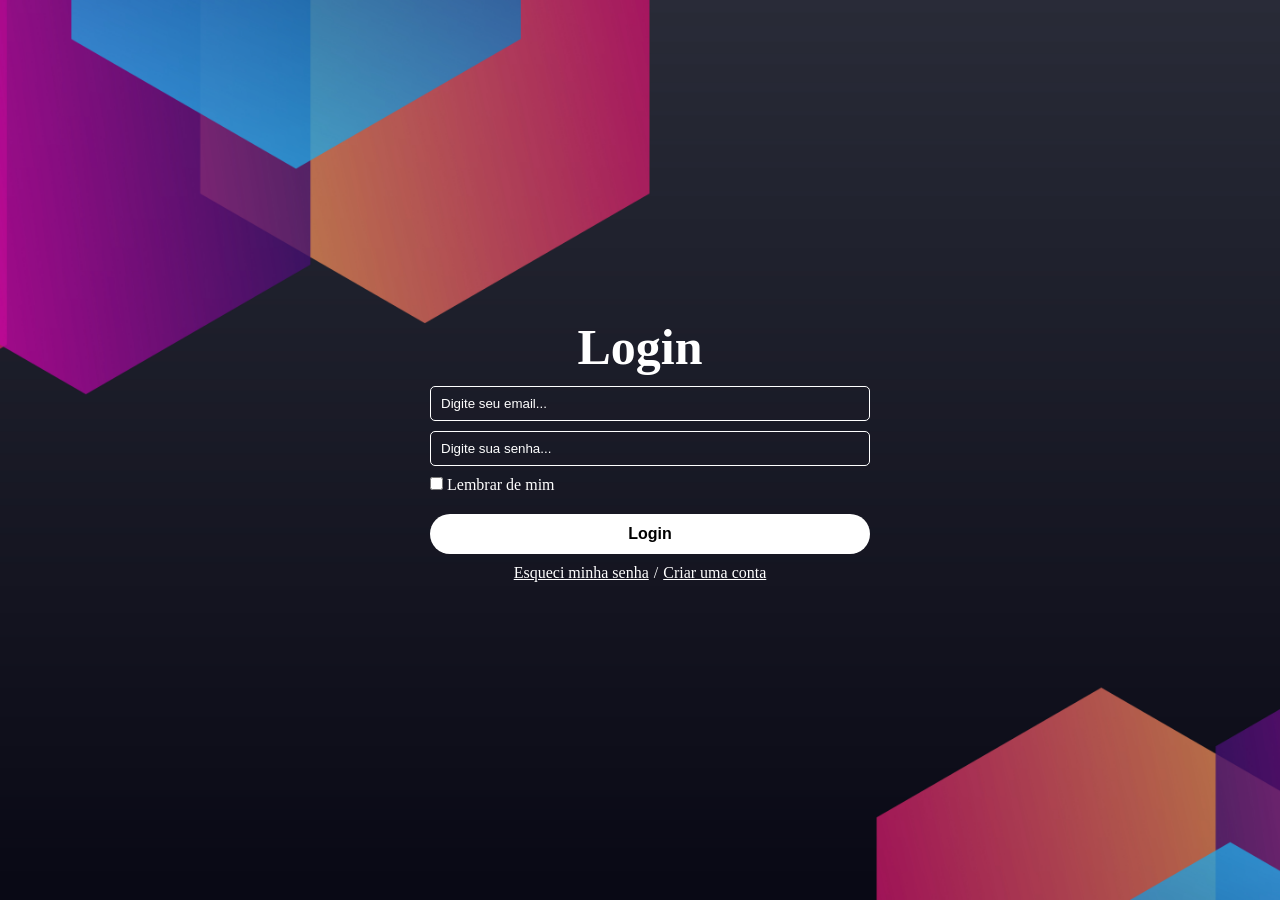
<file: banco financeiro/index.html>
<!DOCTYPE html>
<html lang="pt-br">
<head>
    <meta charset="UTF-8">
    <meta name="viewport" content="width=device-width, initial-scale=1.0">
    <title>Document</title>
    <link rel="stylesheet" href="./index.css">
    
</head>
<body>
    <form class="container" id="input">
        <h1>Login</h1>
        <div class="login">
            <input type="email" id="email" name="email" placeholder="Digite seu email...">
        </div>
        <div class="login">
            <input type="password" id="senha" name="senha" placeholder="Digite sua senha... ">
        </div>
        <div class="lembrar">
            <input type="checkbox" name="lembrar">
            <label for="lembrar">Lembrar de mim</label>
        </div>
        <p id="msg"></p>
        <div >
            <button type="submit"class="entrar">Login</button>
        </div>
        <div class="opçoes">
            <div class="esqueci">
                <p><a href="senha.html">Esqueci minha senha</a></p>

            </div>
            <p id="msg">/</p>
            <div class="nova">
                <p><a href="criar.html">Criar uma conta</a></p>

            </div>
        </div>

    </form>
    <script src="./index.js"></script>
</body>
</html>
</file>
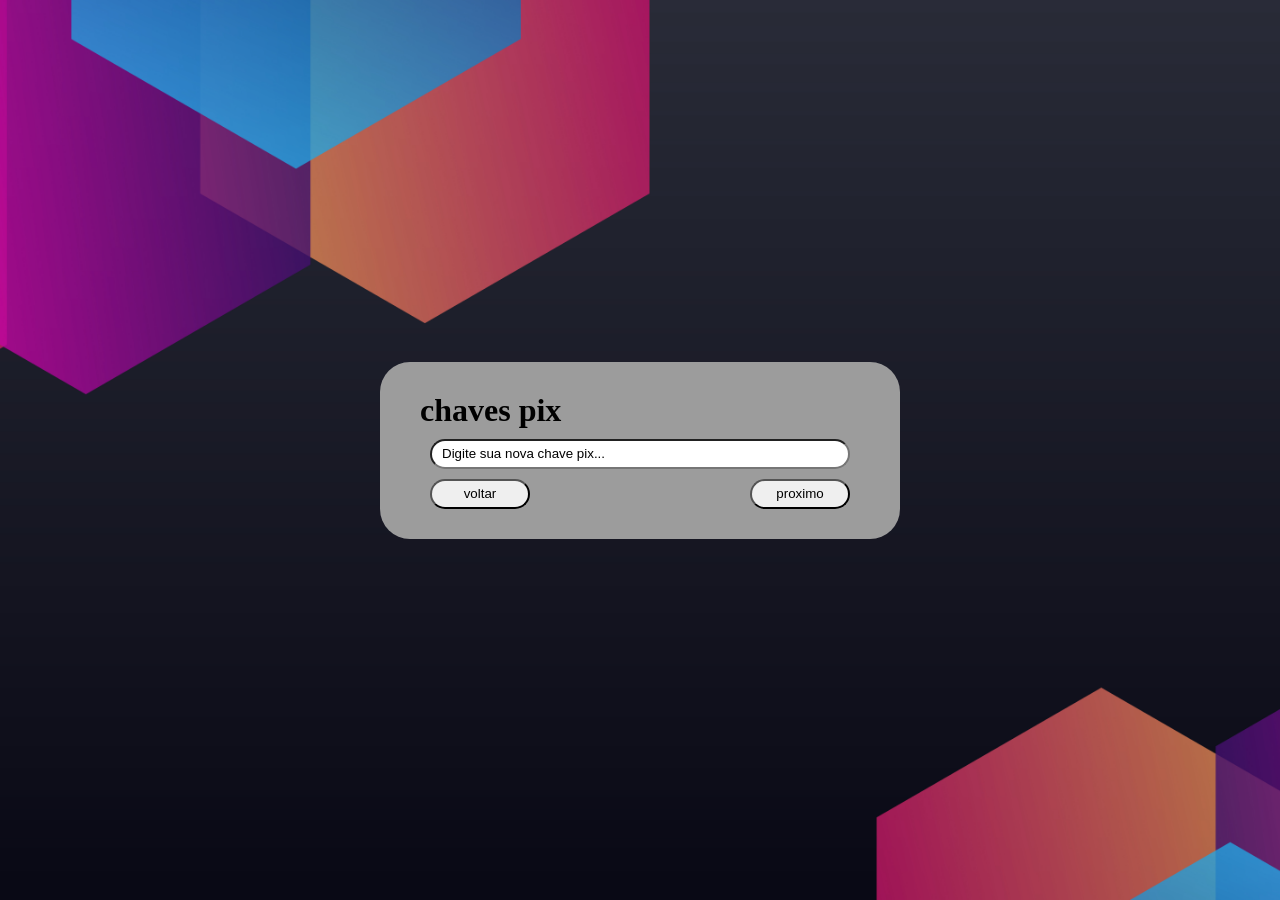
<file: banco financeiro/chaves_pix.html>
<!DOCTYPE html>
<html lang="en">
<head>
    <meta charset="UTF-8">
    <meta name="viewport" content="width=device-width, initial-scale=1.0">
    <title>Document</title>
    <link rel="stylesheet" href="chaves_pix.css">
</head>
<body>
    <div class="main">
        <h1>chaves pix</h1>
        <div class="input">
            <input placeholder="Digite sua nova chave pix..." type="text">
        </div>
        <div class="buttons">
            <div class="voltar">
                <button>voltar</button>
            </div>
            <div class="proximo">
                <button type="submit" id="proximo">proximo</button>
            </div>
            
        </div>    
    </div>
    <script src="chaves_pix.js"></script>
</body>
</html>
</file>
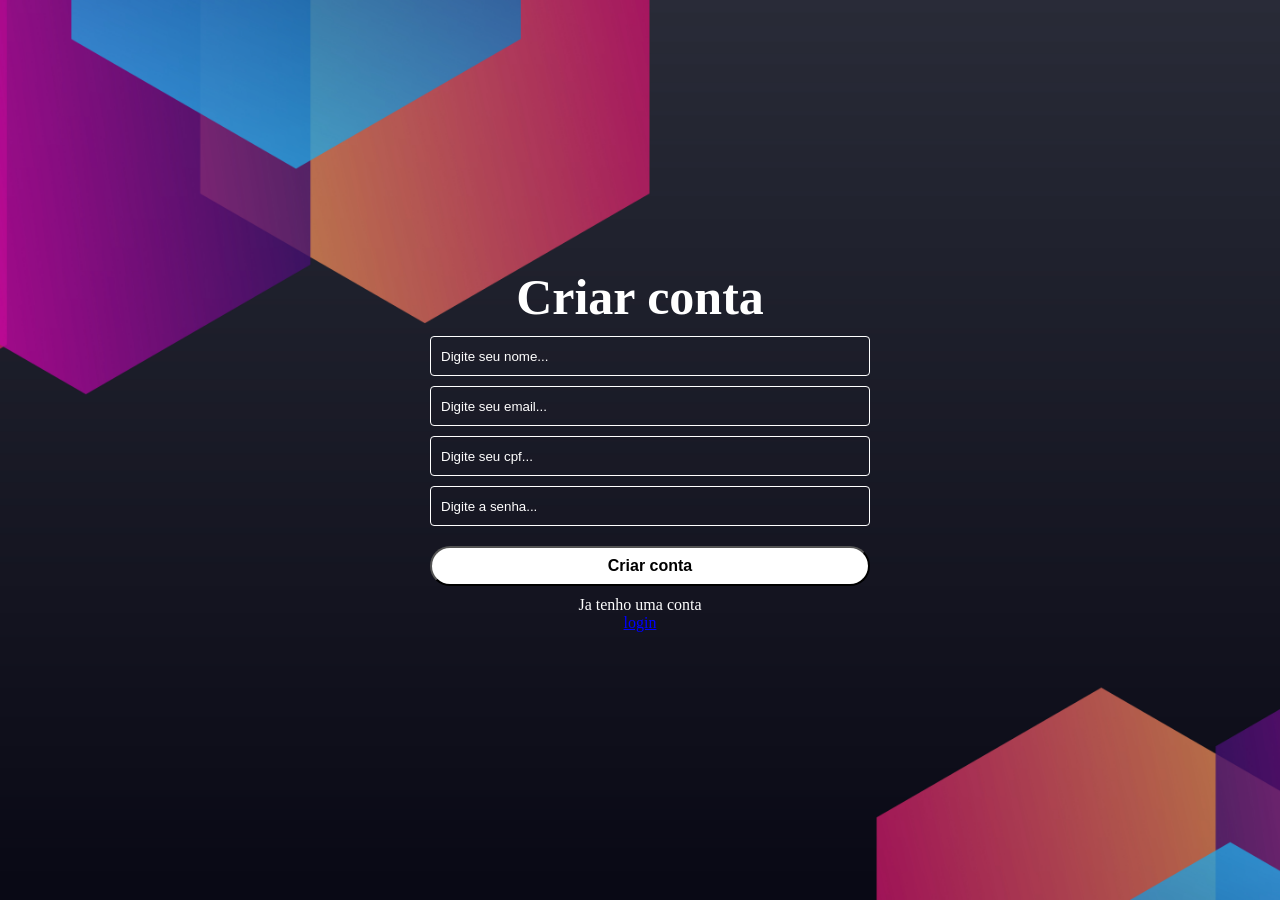
<file: banco financeiro/criar.html>
<!DOCTYPE html>
<html lang="en">
<head>
    <meta charset="UTF-8">
    <meta name="viewport" content="width=device-width, initial-scale=1.0">
    <title>Criar conta</title>
    <link rel="stylesheet" href="./criar.css">
    
</head>
<body>
    <main class="main">
        <h1>Criar conta</h1>
        <form id="dados">
            <div class="criar">
                <input id="nome" name="nome" placeholder="Digite seu nome...">
            </div>
            <div class="criar">
                <input type="email" id="email" name="email" placeholder="Digite seu email...">
            </div>
            <div class="criar">
                <input  id="cpf" name="cpf" placeholder="Digite seu cpf...">
            </div>
            <div class="criar">
                <input type="password" id="senha" name="senha" placeholder="Digite a senha...">
            </div>
            <div>
                <button type="submit" class="entrar">Criar conta</button>
            </div>
            <p id="msg"></p>
        </form>
        <p>Ja tenho uma conta</p>
        <div class="login">
            <p><a href="./index.html">login</a></p>

        </div>
    </main>
    <script src="criar.js"></script>
</body>
</html>
</file>
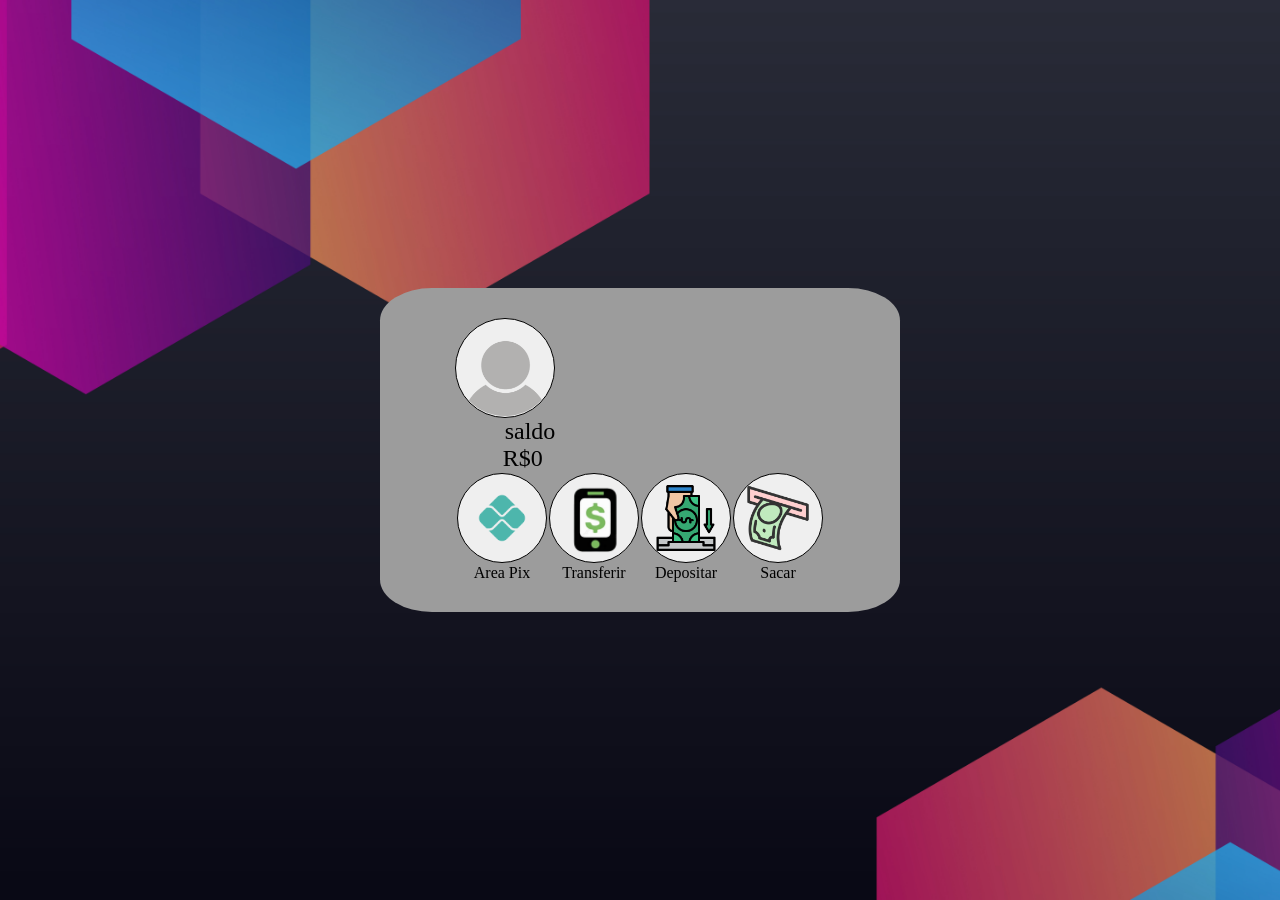
<file: banco financeiro/inicio.html>
<!DOCTYPE html>
<html lang="en">
<head>
    <meta charset="UTF-8">
    <meta name="viewport" content="width=device-width, initial-scale=1.0">
    <title>Document</title>
    <link rel="stylesheet" href="inicio.css">
    <meta name="viewport" content="width=device-width, initial-scale=1.0">
</head>
<body>
    <main class="conteiner">
        <div class="perfil">
            <button id="perfil" type="submit"><img src="./img/pngwing.com.png" alt="imagem do kid"></button>
            <label id="nome"></label>
        </div>

        <div class="saldo">
            <p>saldo</p>
            <p id="dinheiro">R$0</p>

        </div>

        <div class="buttons">

            <div class="pix">
                <button id="pix" type="submit"><img src="./img/foto_pix.png"  ></button>
                <p for="pix">Area Pix</p>
            </div>

            <div class="transferir">
                <button id="transferir" type="submit "><img src="./img/pngtree-mobile-payment-app-icon-digital-wallet-money-transfer-design-vector-png-image_18321662-removebg-preview.png"></button>
                <p for="transferir">Transferir</p>
            </div>

            <div class="depositar">
                <button id="depositar"><img src="./img/4221600.png" alt=""></button>
                <p for="depositar">Depositar</p>
            </div>

            <div class="sacar">
                <button id="sacar"><img src="./img/ae110700c75dee2112cb276b150d79e2-dinheiro-retirar.webp" alt=""></button>
                <p for="sacar">Sacar</p>
            </div>

        </div>
        
    </main>
    <script src="inicio.js"></script>
</body>
</html>
</file>
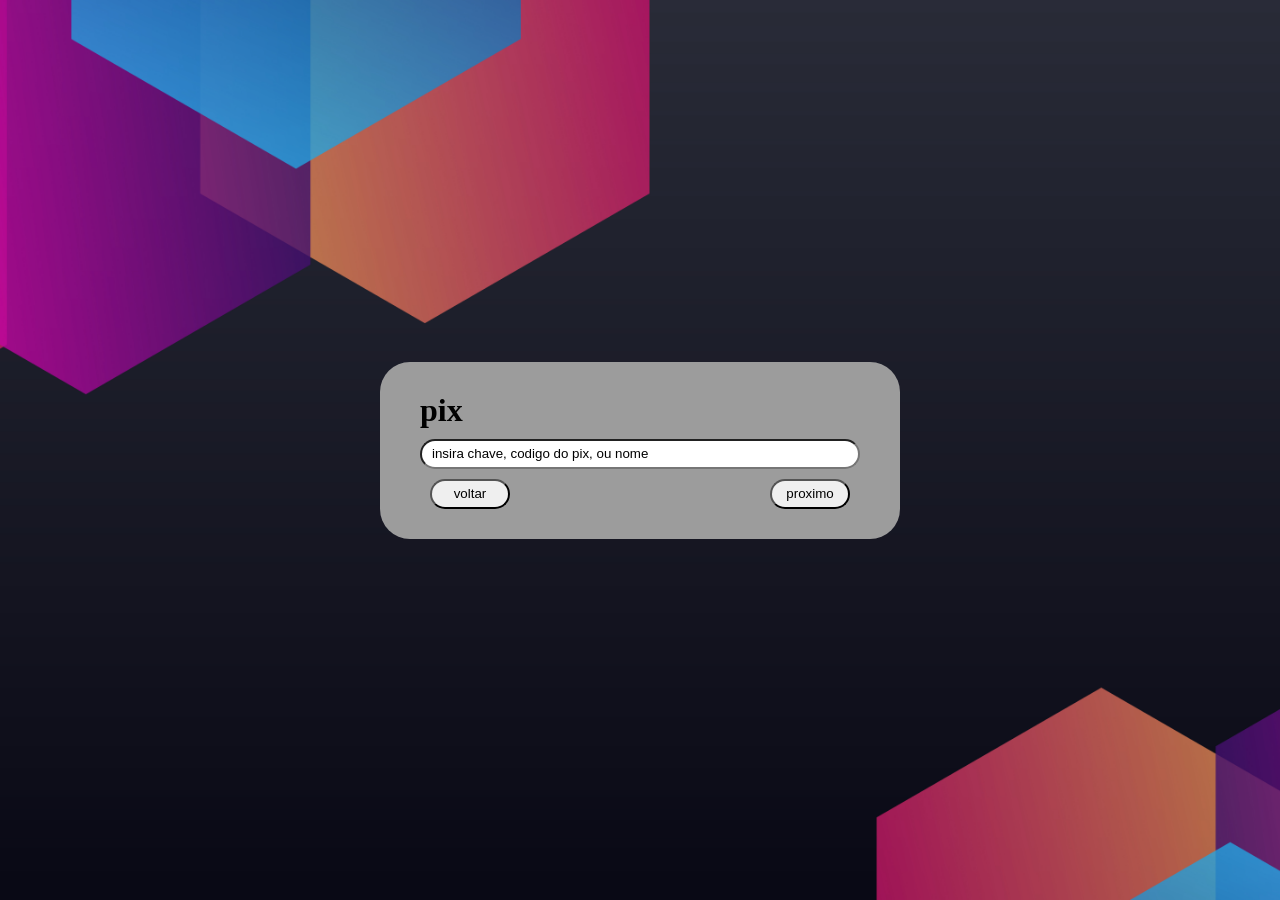
<file: banco financeiro/pix.html>
<!DOCTYPE html>
<html lang="en">
<head>
    <meta charset="UTF-8">
    <meta name="viewport" content="width=device-width, initial-scale=1.0">
    <title>Document</title>
    <link rel="stylesheet" href="pix.css">
</head>
<body>
    <div class="main">
        <h1>pix</h1>
        <input id="insert" type="text" placeholder="insira chave, codigo do pix, ou nome">
        <div class="buttons">
            <div class="voltar">
                <button id="voltar" type="submit">voltar</button>
            </div>
            <div class="proximo">
                <button type="submit">proximo</button>
            </div>
        </div>

    </div>
    

    <script src="pix.js"></script>
</body>
</html>
</file>
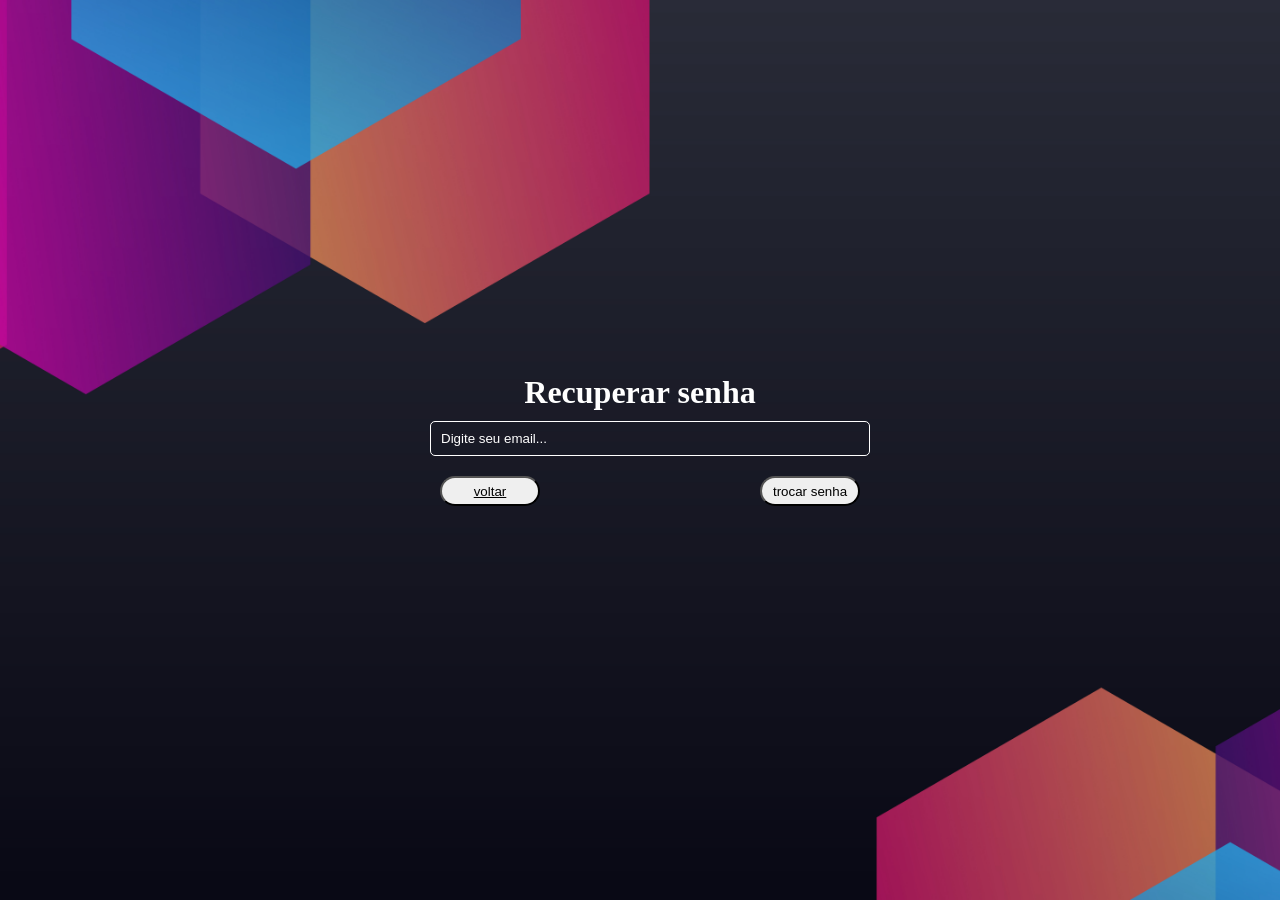
<file: banco financeiro/senha.html>
<!DOCTYPE html>
<html lang="en">
<head>
    <meta charset="UTF-8">
    <meta name="viewport" content="width=device-width, initial-scale=1.0">
    <title>Document</title>
    <link rel="stylesheet" href="senha.css">
</head>
<body>
    <main class="main">
        <h1>Recuperar senha</h1>
        <div class="email">
            <input type="email" placeholder="Digite seu email...">
        </div>
        <div class="botoes">
            <div class="voltar">
            
                <button type="submit"><a href="index.html">voltar</a></button>

            
            </div>
            <div class="trocar">
                <button type="submit">trocar senha</button>
            </div>
        </div>
    </main>
</body>
</html>
</file>
<file: banco financeiro/index.css>
*{
    padding: 0;
    margin: 0;
    box-sizing: border-box;

}
body{
    display: flex;
    min-height: 100vh;
    align-items: center;
    justify-content: center;
    background-image: url(./img/859b34ec-a208-45b3-ab28-bd01950e046e.jpg);
    background-size: cover;
    background-position: center;
}
.container{
    width: 520px;
    color: white;
    padding: 30px 40px;
}
.container h1{
    font-size: 50px;
    text-align: center;
}
.login{
    margin: 10px;
    width: 100%;
    
}

.login input{
    position: relative;
    border-radius: 5px;
    width: 100%;
    height: 35px;
    border: 1px white solid;
    outline: none;
    background-color: transparent;
    color: white;
    padding: 10px;
}
.login input::placeholder{
    color: white;
}

.entrar{
    margin: 10px;
    width: 100%;
    height: 40px;
    background-color: white;
    border: none;
    border-radius: 40px;
    font-size: 16px;
    font-weight: 600;
    cursor: pointer;
}
.opçoes{
    display: flex;
    justify-content: center;
}
.esqueci{
    margin-right: 5px;
}
.nova{
    margin-left: 5px;
}

.esqueci a{
    color: white;
}
.nova a{
    color: white;
}
.lembrar{
    margin: 10px;
}
#msg{
    
    text-align: center;
}
</file>
<file: banco financeiro/chaves_pix.css>
*{
    margin: 0;
    padding: 0;
    box-sizing: border-box;
}
body{
    background-image: url(./img/859b34ec-a208-45b3-ab28-bd01950e046e.jpg);
    background-position: center;
    background-size: cover;
    min-height: 100vh;
    display: flex;
    align-items: center;
    justify-content: center;
    
}
.main{
    display: flex;
    flex-direction: column;
    border-radius: 30px;
    padding: 30px 40px;
    width: 520px;
    background-color: rgb(156, 156, 156);
}
.input input::placeholder{
    color: black;
    
}
.input{
    padding: 10px;
    display: flex;
    justify-content: center;
    
    
    
    
}
.input input{
    padding: 10px;
    height: 30px;
    width: 100%;
    border-radius: 50px;
}
.buttons{
    display: flex;
}
.voltar{
    display: flex;
    
    width: 50%;

}
.voltar button{
    margin-left: 10px;
}
.proximo button{
    margin-right: 10px;
}
.proximo button, .voltar button{
    border-radius: 20px;
    height: 30px;
    width: 100px;
}
.proximo{
    width: 50%;
    display: flex;
    justify-content: end;
    
}
</file>
<file: banco financeiro/criar.css>
*{
    padding: 0;
    margin: 0;
    box-sizing: border-box;
}

body{
    display: flex;
    min-height: 100vh;
    align-items: center;
    justify-content: center;
    background-image: url(img/859b34ec-a208-45b3-ab28-bd01950e046e.jpg);
    background-position: center;
    background-size: cover;
}
.main{
    width: 520px;
    border-radius: 5px;
    color: white;
    padding: 30px 40px;
}
.main h1{
    text-align: center;
    font-size: 50px;
}
.criar{
    width: 100%;
    margin: 10px;
    
}
.criar input{
    width: 100%;
    height: 40px;
    border: 1px solid white;
    border-radius: 4px;
    background-color: transparent;
    color: white;
    padding: 10px;
}
.criar input::placeholder{
    color: white;
    margin: 10px;
    

}
.entrar{
    width: 100%;
    background-color: white;
    margin: 10px;
    height: 40px;
    border-radius: 40px;
    font-weight: 600;
    cursor: pointer;
    font-size: 16px;

}
.main p{
    text-align: center;
}
.main a{
    color: blue;
}
</file>
<file: banco financeiro/inicio.css>
*{
    padding: 0;
    margin: 0;
    box-sizing: border-box;
}
body{
    display: flex;
    min-height: 100vh;
    align-items: center;
    justify-content: center;
    background-image: url(./img/859b34ec-a208-45b3-ab28-bd01950e046e.jpg);
    background-position: center;
    background-size: cover;
    
}
.conteiner{
    min-width: 20px;
    width: 90%;
    max-width: 520px;
    background-color: rgb(156, 156, 156);
    border-radius: 10%;
    padding: 30PX 40PX;
    
}
/*area saldo*/
.saldo{
    width: 50%;
    text-align: center;
    font-size: x-large;
}
.saldo #dinheiro{
    margin-right: 1.6vh;
}
.perfil{
    display: flex;
    align-items: center;
    padding-left: 35px;
    
}
.perfil img{
    
    min-height: 30px;
    min-width: 30px;

    width: 99%;
    height: 99%;

    max-height: 110px;
    max-width: 110px;
   
    border-radius: 100%;
    
}
.perfil button{
    
    border-radius: 100%;
    cursor: pointer;
    width: 100px;
    height: 100px;
    border: 1px solid black;
}
.perfil label{
    color: rgb(0, 0, 0);
    font-size: 2.5rem;
    
}
/* area botoes*/
.buttons{
    display: flex;
    justify-content: center;
    flex-wrap: wrap;   
}



.pix button, .transferir button, .buttons button, .sacar button{
    
    display: flex;
    align-items: center;
    justify-content: center;

    min-height: 3px;
    min-width: 3px;

    height: 100px;
    width: 100px;

    max-height: 90px;
    max-width: 90px;

    border-radius: 100%;
    cursor: pointer;
    margin: 1PX;
    border: 1px solid black;
    

}
/* area pix*/
.pix{
    position: relative;
}

.pix img{

    height: 50px;
    width: auto;
}
.pix p, .depositar p, .transferir p, .sacar p{
    color: rgb(0, 0, 0);
    width: 100%;
    display: flex;
    justify-content: center;
}

/* area transferir*/

.transferir img{
    height: 120px;
    width: auto;
    
}

/* area depositar*/

.depositar img{
    height: 70px;
    width: auto;
}
/* area sacar*/

.sacar img{
    height: 70px;
    width: auto;
}
</file>
<file: banco financeiro/pix.css>
*{
    margin: 0;
    padding: 0;
    box-sizing: border-box;
}
body{
    min-height: 100vh;
    background-image: url(./img/859b34ec-a208-45b3-ab28-bd01950e046e.jpg);
    background-position: center;
    background-size: cover;
    display: flex;
    align-items: center;
    justify-content: center;
}
.main h1{
    margin-bottom: 10px;
}

.main{
    
    width: 520px;
    background-color: rgb(156, 156, 156);
    border-radius: 30px;
    padding: 30px 40px;
}
#insert{
    
    width: 100%;
    height: 30px;
    border-radius: 30px;
    
}

.main input::placeholder{
    
    padding-left:10px;
    color: black;
}

.buttons{
    
    width: 100%;
    display: flex;
    flex-wrap: wrap;
    margin-top: 10px;
    
}
.proximo{
    display: flex;
    width: 50%;
    justify-content: end;

}
.proximo button{
    height: 30px;
    border-radius: 30px;
    width: 80px;
    margin-right: 10px;
}
.voltar{
    width: 50%;
}
.voltar button{
    height: 30px;
    margin-left: 10px;
    width: 80px;
    border-radius: 30px;
}
</file>
<file: banco financeiro/senha.css>
*{
    margin: 0;
    padding: 0;
    box-sizing: border-box;
}
body{
    display: flex;
    min-height: 100vh;
    background-image: url(./img/859b34ec-a208-45b3-ab28-bd01950e046e.jpg);
    background-position: center;
    background-size: cover;
    align-items: center;
    justify-content: center;

}
.main{
    width: 520px;
    border-radius: 5px;
    color: white;
    padding: 30px 40px;
}
.main h1{
 text-align: center;
}
.email{
    margin: 10px;
    width: 100%;
}
.email input{
    background-color: transparent;
    width: 100%;
    border: 1px solid white;
    border-radius: 5px;
    height: 35px;
    padding: 10px;
    color: white;
}
.email input::placeholder{
    color: white;
}
.botoes{
    display: flex;
    width: 100%;
    margin: 10px;
}
.voltar{
    margin: 10px;
    width: 100%;
    
    
}
.voltar button{
    border-radius: 30px;
    width: 100px;
    height: 30px;
    cursor: pointer;
    
}
.trocar{
    display: flex;
    width: 100%;
    justify-content: end;
    margin: 10px;
    
    
}
.trocar button{
    border-radius: 30px;
    width: 100px;
    height: 30px;
    cursor: pointer;
}
.voltar a{
    color: rgb(0, 0, 0);
    
}
</file>
